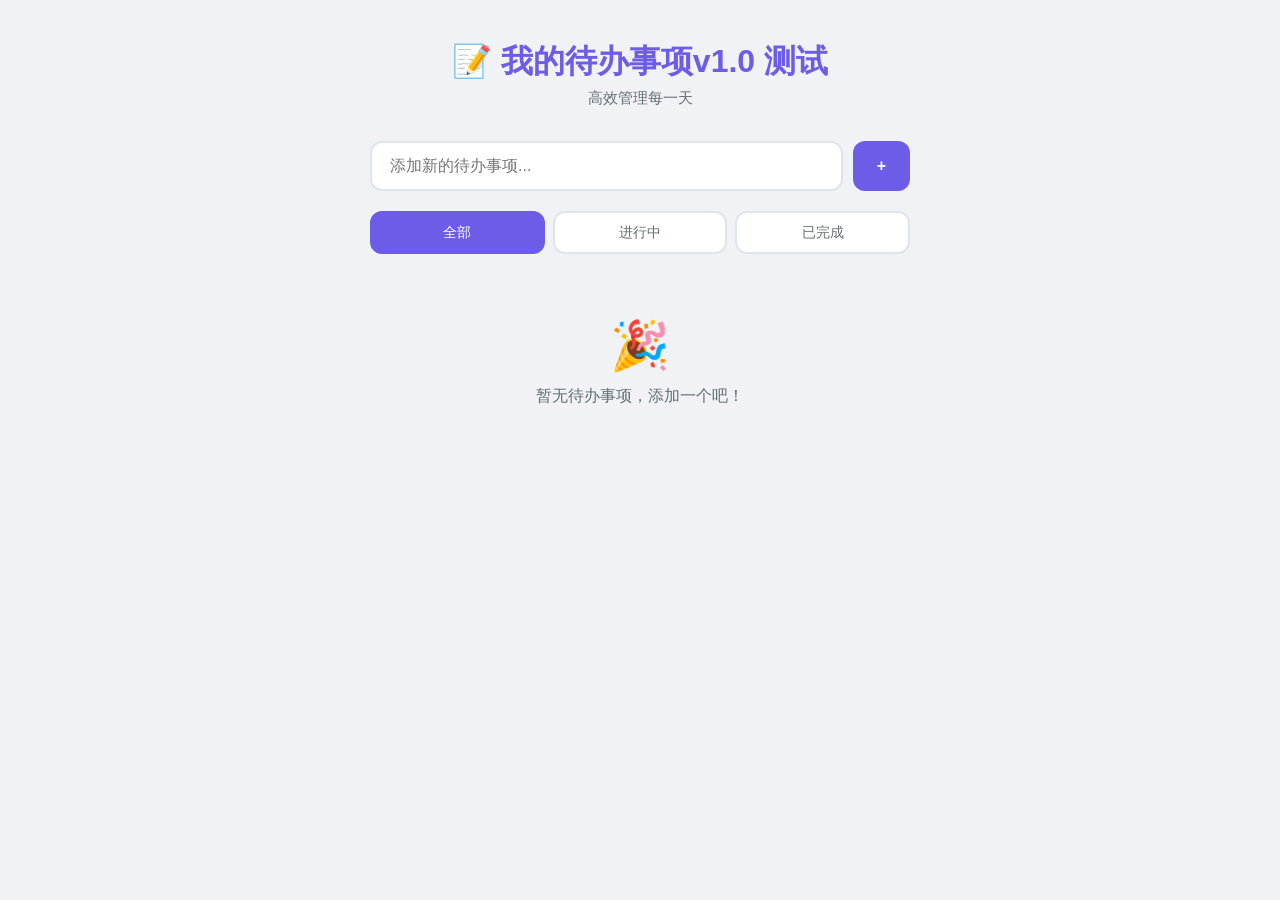
<file: index.html>
<!DOCTYPE html>
<html lang="zh-CN">
<head>
  <meta charset="UTF-8">
  <meta name="viewport" content="width=device-width, initial-scale=1.0">
  <title>Todo 待办事项</title>
  <link rel="stylesheet" href="style.css">
</head>
<body>
  <div class="app">
    <header class="header">
      <h1>📝 我的待办事项v1.0 测试</h1>
      <p class="subtitle">高效管理每一天</p>
    </header>

    <div class="input-area">
      <input
        type="text"
        id="todoInput"
        placeholder="添加新的待办事项..."
        autocomplete="off"
      >
      <button id="addBtn">+</button>
    </div>

    <div class="filters">
      <button class="filter-btn active" data-filter="all">全部</button>
      <button class="filter-btn" data-filter="active">进行中</button>
      <button class="filter-btn" data-filter="completed">已完成</button>
    </div>

    <ul id="todoList" class="todo-list"></ul>

    <footer class="footer" id="footer">
      <span id="counter">0 项待办</span>
      <button id="clearCompleted">清除已完成</button>
    </footer>

    <div class="empty-state" id="emptyState">
      <span class="empty-icon">🎉</span>
      <p>暂无待办事项，添加一个吧！</p>
    </div>
  </div>

  <script src="app.js"></script>
</body>
</html>
</file>
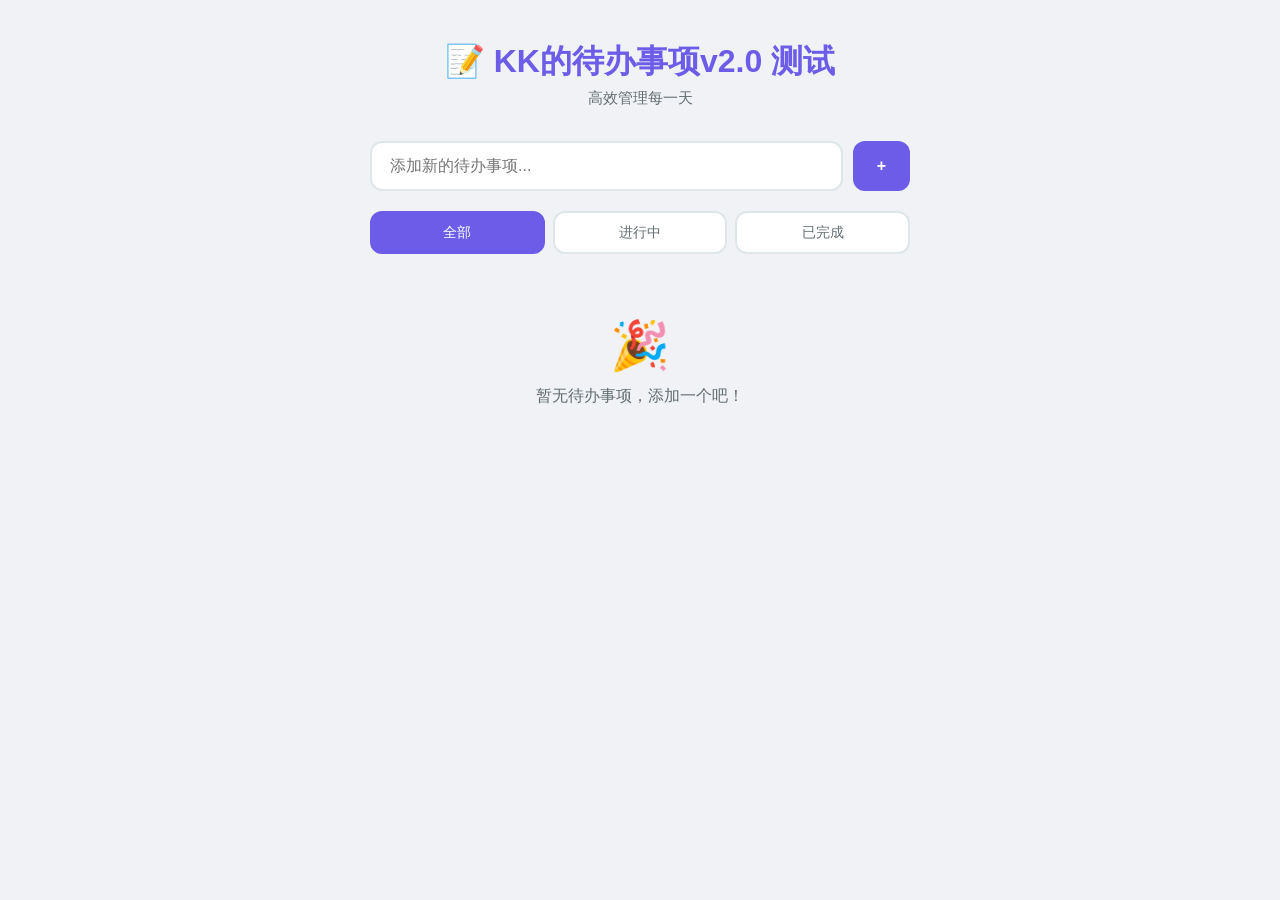
<file: todo-app/index.html>
<!DOCTYPE html>
<html lang="zh-CN">
<head>
  <meta charset="UTF-8">
  <meta name="viewport" content="width=device-width, initial-scale=1.0">
  <title>Todo 待办事项</title>
  <link rel="stylesheet" href="style.css">
</head>
<body>
  <div class="app">
    <header class="header">
      <h1>📝 KK的待办事项v2.0 测试</h1>
      <p class="subtitle">高效管理每一天</p>
    </header>

    <div class="input-area">
      <input
        type="text"
        id="todoInput"
        placeholder="添加新的待办事项..."
        autocomplete="off"
      >
      <button id="addBtn">+</button>
    </div>

    <div class="filters">
      <button class="filter-btn active" data-filter="all">全部</button>
      <button class="filter-btn" data-filter="active">进行中</button>
      <button class="filter-btn" data-filter="completed">已完成</button>
    </div>

    <ul id="todoList" class="todo-list"></ul>

    <footer class="footer" id="footer">
      <span id="counter">0 项待办</span>
      <button id="clearCompleted">清除已完成</button>
    </footer>

    <div class="empty-state" id="emptyState">
      <span class="empty-icon">🎉</span>
      <p>暂无待办事项，添加一个吧！</p>
    </div>
  </div>

  <script src="app.js"></script>
</body>
</html>
</file>
<file: style.css>
*,
*::before,
*::after {
  margin: 0;
  padding: 0;
  box-sizing: border-box;
}

:root {
  --primary: #6c5ce7;
  --primary-light: #a29bfe;
  --danger: #e17055;
  --danger-hover: #d63031;
  --bg: #f0f2f5;
  --card-bg: #ffffff;
  --text: #2d3436;
  --text-light: #636e72;
  --border: #dfe6e9;
  --shadow: 0 10px 40px rgba(108, 92, 231, 0.12);
  --radius: 12px;
  --transition: 0.25s ease;
}

body {
  font-family: -apple-system, BlinkMacSystemFont, "Segoe UI", Roboto,
    "Helvetica Neue", Arial, "Noto Sans SC", sans-serif;
  background: var(--bg);
  color: var(--text);
  min-height: 100vh;
  display: flex;
  justify-content: center;
  padding: 40px 16px;
}

/* ---- App Container ---- */
.app {
  width: 100%;
  max-width: 540px;
}

/* ---- Header ---- */
.header {
  text-align: center;
  margin-bottom: 32px;
}

.header h1 {
  font-size: 2rem;
  font-weight: 700;
  color: var(--primary);
}

.subtitle {
  color: var(--text-light);
  font-size: 0.95rem;
  margin-top: 4px;
}

/* ---- Input Area ---- */
.input-area {
  display: flex;
  gap: 10px;
  margin-bottom: 20px;
}

.input-area input {
  flex: 1;
  padding: 14px 18px;
  border: 2px solid var(--border);
  border-radius: var(--radius);
  font-size: 1rem;
  background: var(--card-bg);
  color: var(--text);
  outline: none;
  transition: border-color var(--transition);
}

.input-area input:focus {
  border-color: var(--primary-light);
}

.input-area button {
  padding: 14px 24px;
  border: none;
  border-radius: var(--radius);
  background: var(--primary);
  color: #fff;
  font-size: 1rem;
  font-weight: 600;
  cursor: pointer;
  transition: background var(--transition), transform var(--transition);
}

.input-area button:hover {
  background: #5b4cdb;
  transform: translateY(-1px);
}

.input-area button:active {
  transform: translateY(0);
}

/* ---- Filters ---- */
.filters {
  display: flex;
  gap: 8px;
  margin-bottom: 16px;
}

.filter-btn {
  flex: 1;
  padding: 10px;
  border: 2px solid var(--border);
  border-radius: var(--radius);
  background: var(--card-bg);
  color: var(--text-light);
  font-size: 0.9rem;
  font-weight: 500;
  cursor: pointer;
  transition: all var(--transition);
}

.filter-btn:hover {
  border-color: var(--primary-light);
  color: var(--primary);
}

.filter-btn.active {
  background: var(--primary);
  border-color: var(--primary);
  color: #fff;
}

/* ---- Todo List ---- */
.todo-list {
  list-style: none;
  display: flex;
  flex-direction: column;
  gap: 10px;
}

/* ---- Todo Item ---- */
.todo-item {
  display: flex;
  align-items: center;
  gap: 14px;
  padding: 16px 18px;
  background: var(--card-bg);
  border-radius: var(--radius);
  box-shadow: var(--shadow);
  transition: transform var(--transition), opacity var(--transition);
  animation: slideIn 0.3s ease;
}

@keyframes slideIn {
  from {
    opacity: 0;
    transform: translateY(-10px);
  }
  to {
    opacity: 1;
    transform: translateY(0);
  }
}

.todo-item.removing {
  animation: slideOut 0.3s ease forwards;
}

@keyframes slideOut {
  to {
    opacity: 0;
    transform: translateX(60px);
  }
}

/* Custom Checkbox */
.todo-item .checkbox {
  width: 24px;
  height: 24px;
  border: 2px solid var(--border);
  border-radius: 50%;
  cursor: pointer;
  flex-shrink: 0;
  display: flex;
  align-items: center;
  justify-content: center;
  transition: all var(--transition);
}

.todo-item .checkbox:hover {
  border-color: var(--primary-light);
}

.todo-item.completed .checkbox {
  background: var(--primary);
  border-color: var(--primary);
}

.todo-item.completed .checkbox::after {
  content: "✓";
  color: #fff;
  font-size: 14px;
  font-weight: 700;
}

/* Todo Text */
.todo-item .todo-text {
  flex: 1;
  font-size: 1rem;
  line-height: 1.4;
  word-break: break-word;
  transition: color var(--transition);
}

.todo-item.completed .todo-text {
  text-decoration: line-through;
  color: var(--text-light);
}

/* Edit Input */
.todo-item .edit-input {
  flex: 1;
  padding: 6px 10px;
  border: 2px solid var(--primary-light);
  border-radius: 8px;
  font-size: 1rem;
  outline: none;
  background: var(--card-bg);
  color: var(--text);
}

/* Action Buttons */
.todo-item .actions {
  display: flex;
  gap: 6px;
  flex-shrink: 0;
}

.todo-item .actions button {
  width: 32px;
  height: 32px;
  border: none;
  border-radius: 8px;
  cursor: pointer;
  font-size: 0.85rem;
  display: flex;
  align-items: center;
  justify-content: center;
  transition: all var(--transition);
}

.btn-edit {
  background: #dfe6e9;
  color: var(--text-light);
}

.btn-edit:hover {
  background: var(--primary-light);
  color: #fff;
}

.btn-delete {
  background: #ffeaa7;
  color: var(--danger);
}

.btn-delete:hover {
  background: var(--danger);
  color: #fff;
}

/* ---- Footer ---- */
.footer {
  display: flex;
  justify-content: space-between;
  align-items: center;
  margin-top: 20px;
  padding: 14px 18px;
  background: var(--card-bg);
  border-radius: var(--radius);
  box-shadow: var(--shadow);
  font-size: 0.9rem;
  color: var(--text-light);
}

.footer.hidden {
  display: none;
}

#clearCompleted {
  border: none;
  background: none;
  color: var(--danger);
  font-size: 0.9rem;
  cursor: pointer;
  font-weight: 500;
  transition: color var(--transition);
}

#clearCompleted:hover {
  color: var(--danger-hover);
}

/* ---- Empty State ---- */
.empty-state {
  text-align: center;
  padding: 48px 20px;
  color: var(--text-light);
}

.empty-state.hidden {
  display: none;
}

.empty-icon {
  font-size: 3rem;
  display: block;
  margin-bottom: 12px;
}

/* ---- Responsive ---- */
@media (max-width: 480px) {
  .header h1 {
    font-size: 1.6rem;
  }

  .input-area input {
    padding: 12px 14px;
  }

  .input-area button {
    padding: 12px 16px;
  }

  .todo-item {
    padding: 14px;
    gap: 10px;
  }
}
</file>
<file: todo-app/style.css>
*,
*::before,
*::after {
  margin: 0;
  padding: 0;
  box-sizing: border-box;
}

:root {
  --primary: #6c5ce7;
  --primary-light: #a29bfe;
  --danger: #e17055;
  --danger-hover: #d63031;
  --bg: #f0f2f5;
  --card-bg: #ffffff;
  --text: #2d3436;
  --text-light: #636e72;
  --border: #dfe6e9;
  --shadow: 0 10px 40px rgba(108, 92, 231, 0.12);
  --radius: 12px;
  --transition: 0.25s ease;
}

body {
  font-family: -apple-system, BlinkMacSystemFont, "Segoe UI", Roboto,
    "Helvetica Neue", Arial, "Noto Sans SC", sans-serif;
  background: var(--bg);
  color: var(--text);
  min-height: 100vh;
  display: flex;
  justify-content: center;
  padding: 40px 16px;
}

/* ---- App Container ---- */
.app {
  width: 100%;
  max-width: 540px;
}

/* ---- Header ---- */
.header {
  text-align: center;
  margin-bottom: 32px;
}

.header h1 {
  font-size: 2rem;
  font-weight: 700;
  color: var(--primary);
}

.subtitle {
  color: var(--text-light);
  font-size: 0.95rem;
  margin-top: 4px;
}

/* ---- Input Area ---- */
.input-area {
  display: flex;
  gap: 10px;
  margin-bottom: 20px;
}

.input-area input {
  flex: 1;
  padding: 14px 18px;
  border: 2px solid var(--border);
  border-radius: var(--radius);
  font-size: 1rem;
  background: var(--card-bg);
  color: var(--text);
  outline: none;
  transition: border-color var(--transition);
}

.input-area input:focus {
  border-color: var(--primary-light);
}

.input-area button {
  padding: 14px 24px;
  border: none;
  border-radius: var(--radius);
  background: var(--primary);
  color: #fff;
  font-size: 1rem;
  font-weight: 600;
  cursor: pointer;
  transition: background var(--transition), transform var(--transition);
}

.input-area button:hover {
  background: #5b4cdb;
  transform: translateY(-1px);
}

.input-area button:active {
  transform: translateY(0);
}

/* ---- Filters ---- */
.filters {
  display: flex;
  gap: 8px;
  margin-bottom: 16px;
}

.filter-btn {
  flex: 1;
  padding: 10px;
  border: 2px solid var(--border);
  border-radius: var(--radius);
  background: var(--card-bg);
  color: var(--text-light);
  font-size: 0.9rem;
  font-weight: 500;
  cursor: pointer;
  transition: all var(--transition);
}

.filter-btn:hover {
  border-color: var(--primary-light);
  color: var(--primary);
}

.filter-btn.active {
  background: var(--primary);
  border-color: var(--primary);
  color: #fff;
}

/* ---- Todo List ---- */
.todo-list {
  list-style: none;
  display: flex;
  flex-direction: column;
  gap: 10px;
}

/* ---- Todo Item ---- */
.todo-item {
  display: flex;
  align-items: center;
  gap: 14px;
  padding: 16px 18px;
  background: var(--card-bg);
  border-radius: var(--radius);
  box-shadow: var(--shadow);
  transition: transform var(--transition), opacity var(--transition);
  animation: slideIn 0.3s ease;
}

@keyframes slideIn {
  from {
    opacity: 0;
    transform: translateY(-10px);
  }
  to {
    opacity: 1;
    transform: translateY(0);
  }
}

.todo-item.removing {
  animation: slideOut 0.3s ease forwards;
}

@keyframes slideOut {
  to {
    opacity: 0;
    transform: translateX(60px);
  }
}

/* Custom Checkbox */
.todo-item .checkbox {
  width: 24px;
  height: 24px;
  border: 2px solid var(--border);
  border-radius: 50%;
  cursor: pointer;
  flex-shrink: 0;
  display: flex;
  align-items: center;
  justify-content: center;
  transition: all var(--transition);
}

.todo-item .checkbox:hover {
  border-color: var(--primary-light);
}

.todo-item.completed .checkbox {
  background: var(--primary);
  border-color: var(--primary);
}

.todo-item.completed .checkbox::after {
  content: "✓";
  color: #fff;
  font-size: 14px;
  font-weight: 700;
}

/* Todo Text */
.todo-item .todo-text {
  flex: 1;
  font-size: 1rem;
  line-height: 1.4;
  word-break: break-word;
  transition: color var(--transition);
}

.todo-item.completed .todo-text {
  text-decoration: line-through;
  color: var(--text-light);
}

/* Edit Input */
.todo-item .edit-input {
  flex: 1;
  padding: 6px 10px;
  border: 2px solid var(--primary-light);
  border-radius: 8px;
  font-size: 1rem;
  outline: none;
  background: var(--card-bg);
  color: var(--text);
}

/* Action Buttons */
.todo-item .actions {
  display: flex;
  gap: 6px;
  flex-shrink: 0;
}

.todo-item .actions button {
  width: 32px;
  height: 32px;
  border: none;
  border-radius: 8px;
  cursor: pointer;
  font-size: 0.85rem;
  display: flex;
  align-items: center;
  justify-content: center;
  transition: all var(--transition);
}

.btn-edit {
  background: #dfe6e9;
  color: var(--text-light);
}

.btn-edit:hover {
  background: var(--primary-light);
  color: #fff;
}

.btn-delete {
  background: #ffeaa7;
  color: var(--danger);
}

.btn-delete:hover {
  background: var(--danger);
  color: #fff;
}

/* ---- Footer ---- */
.footer {
  display: flex;
  justify-content: space-between;
  align-items: center;
  margin-top: 20px;
  padding: 14px 18px;
  background: var(--card-bg);
  border-radius: var(--radius);
  box-shadow: var(--shadow);
  font-size: 0.9rem;
  color: var(--text-light);
}

.footer.hidden {
  display: none;
}

#clearCompleted {
  border: none;
  background: none;
  color: var(--danger);
  font-size: 0.9rem;
  cursor: pointer;
  font-weight: 500;
  transition: color var(--transition);
}

#clearCompleted:hover {
  color: var(--danger-hover);
}

/* ---- Empty State ---- */
.empty-state {
  text-align: center;
  padding: 48px 20px;
  color: var(--text-light);
}

.empty-state.hidden {
  display: none;
}

.empty-icon {
  font-size: 3rem;
  display: block;
  margin-bottom: 12px;
}

/* ---- Responsive ---- */
@media (max-width: 480px) {
  .header h1 {
    font-size: 1.6rem;
  }

  .input-area input {
    padding: 12px 14px;
  }

  .input-area button {
    padding: 12px 16px;
  }

  .todo-item {
    padding: 14px;
    gap: 10px;
  }
}
</file>
